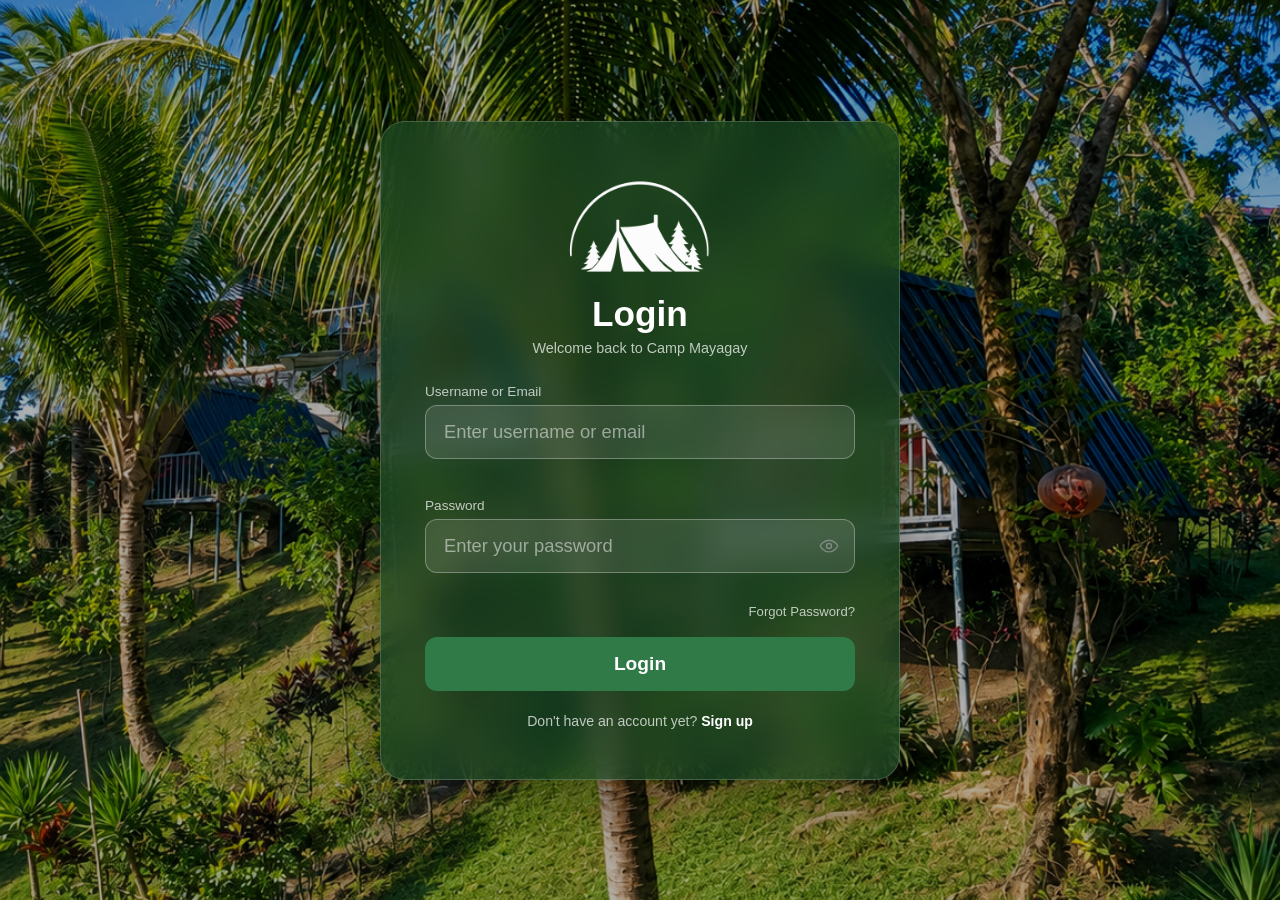
<file: index.html>
<!DOCTYPE html>
<html lang="en">
<head>
<meta charset="UTF-8">
<meta name="viewport" content="width=device-width, initial-scale=1.0">
<title>Login | Camp Mayagay</title>

<link rel="stylesheet" href="assets/css/style.css">
</head>
<body>
        <img src="assets/images/Background.png" alt="" class="bg-image">
       <div class="bg-overlay"></div>

  </header>
  <main class="auth-main">
    <div class="auth-card">
      <div class="auth-logo-circle">
        <img src="assets/images/Camp Mayagay logo.png" alt="Camp Mayagay logo">
      </div>
      <h1>Login</h1>
      <p class="subtitle">Welcome back to Camp Mayagay</p>

      <div class="form-alert" id="loginAlert" role="alert"></div>

      <form id="loginForm" novalidate>
        <div class="form-group" id="identifierGroup">
          <label for="identifier">Username or Email</label>
          <input type="text" id="identifier" name="identifier" placeholder="Enter username or email" autocomplete="username">
          <span class="field-error" id="identifierError"></span>
        </div>

        <div class="form-group" id="passwordGroup">
          <label for="password">Password</label>
          <div class="password-wrapper">
            <input type="password" id="password" name="password" placeholder="Enter your password" autocomplete="current-password">
            <button type="button" class="toggle-password" data-target="password" aria-label="Show password">Show</button>
          </div>
          <span class="field-error" id="passwordError"></span>
        </div>

        <div class="form-group" id="twoFaGroup" style="display:none;">
          <label for="twoFaCode">Verification Code</label>
          <input type="text" id="twoFaCode" name="twoFaCode" placeholder="6-digit code from your email" inputmode="numeric" maxlength="6" autocomplete="one-time-code">
          <span class="field-error" id="twoFaCodeError"></span>
          <p class="resend-code-row">
            <button type="button" class="resend-code-btn" id="resendCodeBtn" disabled>Resend code in <span id="resendCodeTimer">60</span>s</button>
          </p>
        </div>

        <div class="form-row-between" id="forgotPasswordRow">
          <a href="forgot-password.html">Forgot Password?</a>
        </div>

        <button type="submit" class="btn-primary" id="loginSubmitBtn">Login</button>
      </form>

      <p class="auth-switch">Don't have an account yet? <a href="register.html">Sign up</a></p>
    </div>
  </main>

<script src="assets/js/script.js?v=6"></script>
</body>
</html>
</file>
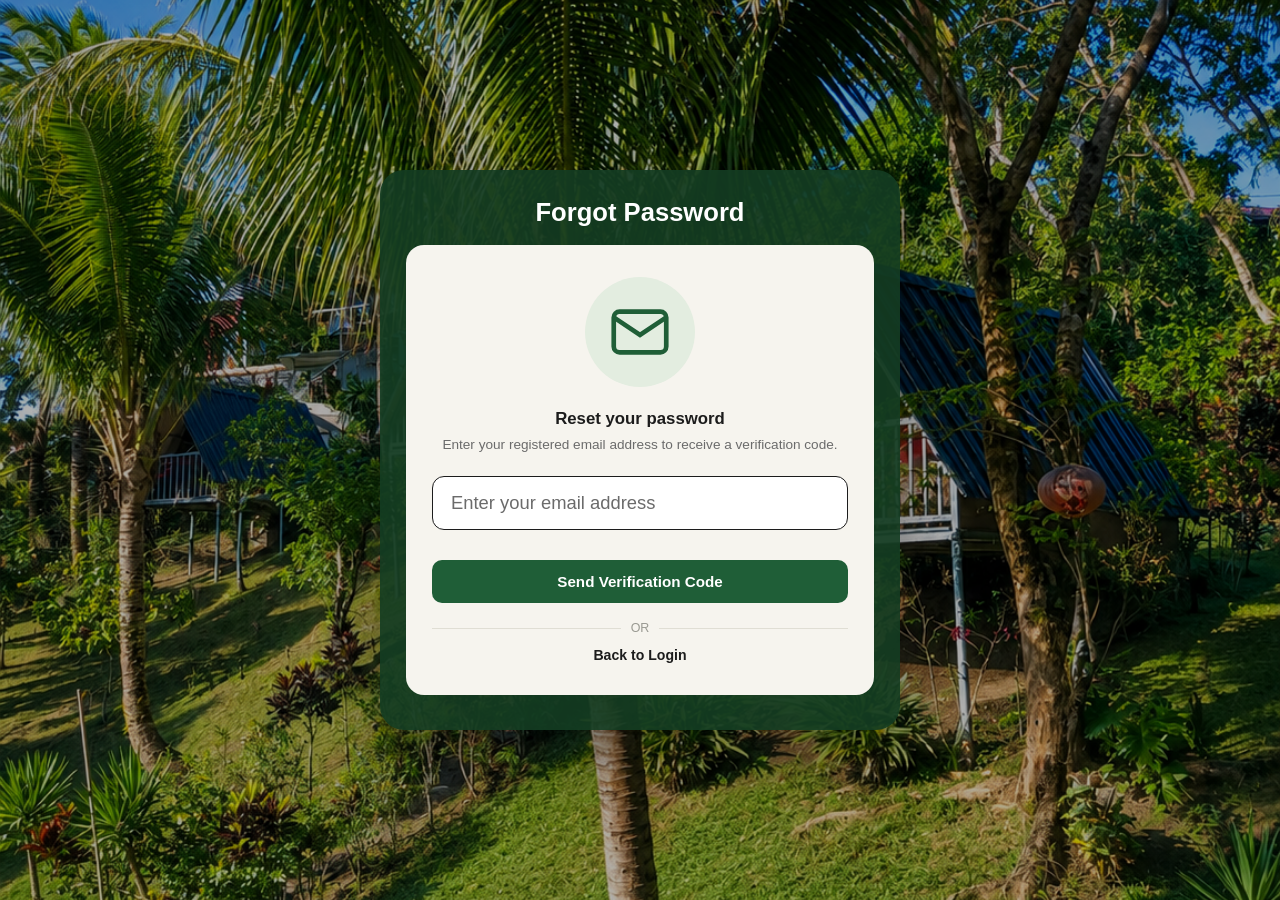
<file: forgot-password.html>
<!DOCTYPE html>
<html lang="en">
<head>
<meta charset="UTF-8">
<meta name="viewport" content="width=device-width, initial-scale=1.0">
<title>Forgot Password | Camp Mayagay</title>

<link rel="stylesheet" href="assets/css/style.css">
<link rel="stylesheet" href="assets/css/forgot-password.css">
</head>
<body>

    <img src="assets/images/Background.png" alt="" class="bg-image">
    <div class="bg-overlay"></div> 
    <main class="fp-main">
    <div class="fp-outer-card">
      <h1 class="fp-page-title">Forgot Password</h1>
      <div class="fp-inner-card">

        <div class="fp-icon-circle">
          <svg viewBox="0 0 24 24" fill="none" stroke="currentColor" stroke-width="1.6">
            <rect x="3" y="5" width="18" height="14" rx="2"/>
            <path d="M3 7l9 6 9-6"/>
          </svg>
        </div>

        <p class="fp-card-title">Reset your password</p>
        <p class="fp-card-subtitle">Enter your registered email address to receive a verification code.</p>
        <form id="forgotForm" novalidate>
          <input type="email" id="forgotEmail" name="forgotEmail" class="fp-input" placeholder="Enter your email address" autocomplete="email">
          <span class="fp-field-error" id="forgotEmailError"></span>

          <button type="submit" class="fp-btn-primary">Send Verification Code</button>
        </form>

        <div class="fp-divider">OR</div>
        <a href="index.html" class="fp-back-link">Back to Login</a>

      </div>
    </div>
  </main>

  <script>
    var forgotForm = document.getElementById('forgotForm');
    var forgotEmailInput = document.getElementById('forgotEmail');
    var forgotEmailError = document.getElementById('forgotEmailError');
    var forgotSubmitBtn = forgotForm.querySelector('button[type="submit"]');

    function isValidEmail(value) {
      return /^[^\s@]+@[^\s@]+\.[^\s@]+$/.test(value);
    }

    forgotForm.addEventListener('submit', function (e) {
      e.preventDefault();
      forgotEmailError.textContent = '';

      var email = forgotEmailInput.value.trim();
      if (email === '' || !isValidEmail(email)) {
        forgotEmailError.textContent = 'Enter a valid email address.';
        return;
      }

      forgotSubmitBtn.disabled = true;
      var originalText = forgotSubmitBtn.textContent;
      forgotSubmitBtn.textContent = 'Sending...';

      fetch('php/forgot-password.php?action=send_code', {
        method: 'POST',
        headers: { 'Content-Type': 'application/json' },
        credentials: 'same-origin',
        body: JSON.stringify({ email: email })
      })
        .then(function (res) { return res.json(); })
        .then(function (result) {
          if (result.success) {
            // Remember the email so verify_code.html can show it and the
            // guest doesn't have to retype it anywhere.
            sessionStorage.setItem('resetEmail', email);
            window.location.href = 'verify_code.html';
          } else {
            forgotEmailError.textContent = result.message || 'Could not send the code. Please try again.';
          }
        })
        .catch(function () {
          forgotEmailError.textContent = 'Unable to reach the server. Please try again.';
        })
        .finally(function () {
          forgotSubmitBtn.disabled = false;
          forgotSubmitBtn.textContent = originalText;
        });
    });
  </script>

</body>
</html>
</file>
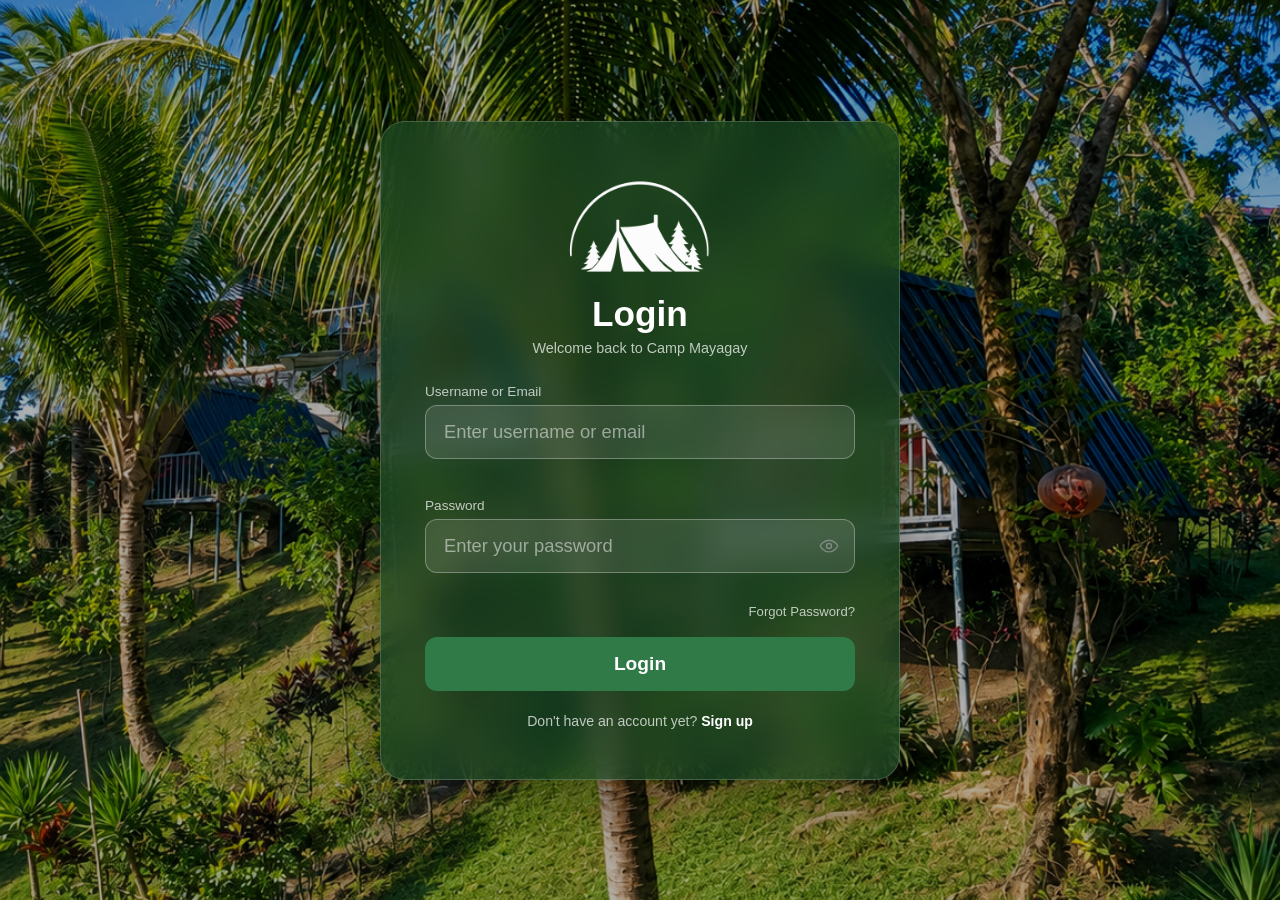
<file: index.html.html>
<!DOCTYPE html>
<html lang="en">
<head>
<meta charset="UTF-8">
<meta name="viewport" content="width=device-width, initial-scale=1.0">
<title>Login | Camp Mayagay</title>

<link rel="stylesheet" href="assets/css/style.css">
</head>
<body>
        <img src="assets/images/Background.png" alt="" class="bg-image">
       <div class="bg-overlay"></div>

  </header>
  <main class="auth-main">
    <div class="auth-card">
      <div class="auth-logo-circle">
        <img src="assets/images/Camp Mayagay logo.png" alt="Camp Mayagay logo">
      </div>
      <h1>Login</h1>
      <p class="subtitle">Welcome back to Camp Mayagay</p>

      <div class="form-alert" id="loginAlert" role="alert"></div>

      <form id="loginForm" novalidate>
        <div class="form-group" id="identifierGroup">
          <label for="identifier">Username or Email</label>
          <input type="text" id="identifier" name="identifier" placeholder="Enter username or email" autocomplete="username">
          <span class="field-error" id="identifierError"></span>
        </div>

        <div class="form-group" id="passwordGroup">
          <label for="password">Password</label>
          <div class="password-wrapper">
            <input type="password" id="password" name="password" placeholder="Enter your password" autocomplete="current-password">
            <button type="button" class="toggle-password" data-target="password" aria-label="Show password">Show</button>
          </div>
          <span class="field-error" id="passwordError"></span>
        </div>

        <div class="form-group" id="twoFaGroup" style="display:none;">
          <label for="twoFaCode">Verification Code</label>
          <input type="text" id="twoFaCode" name="twoFaCode" placeholder="6-digit code from your email" inputmode="numeric" maxlength="6" autocomplete="one-time-code">
          <span class="field-error" id="twoFaCodeError"></span>
          <p class="resend-code-row">
            <button type="button" class="resend-code-btn" id="resendCodeBtn" disabled>Resend code in <span id="resendCodeTimer">60</span>s</button>
          </p>
        </div>

        <div class="form-row-between" id="forgotPasswordRow">
          <a href="forgot-password.html">Forgot Password?</a>
        </div>

        <button type="submit" class="btn-primary" id="loginSubmitBtn">Login</button>
      </form>

      <p class="auth-switch">Don't have an account yet? <a href="register.html">Sign up</a></p>
    </div>
  </main>

<script src="assets/js/script.js?v=5"></script>
</body>
</html>
</file>
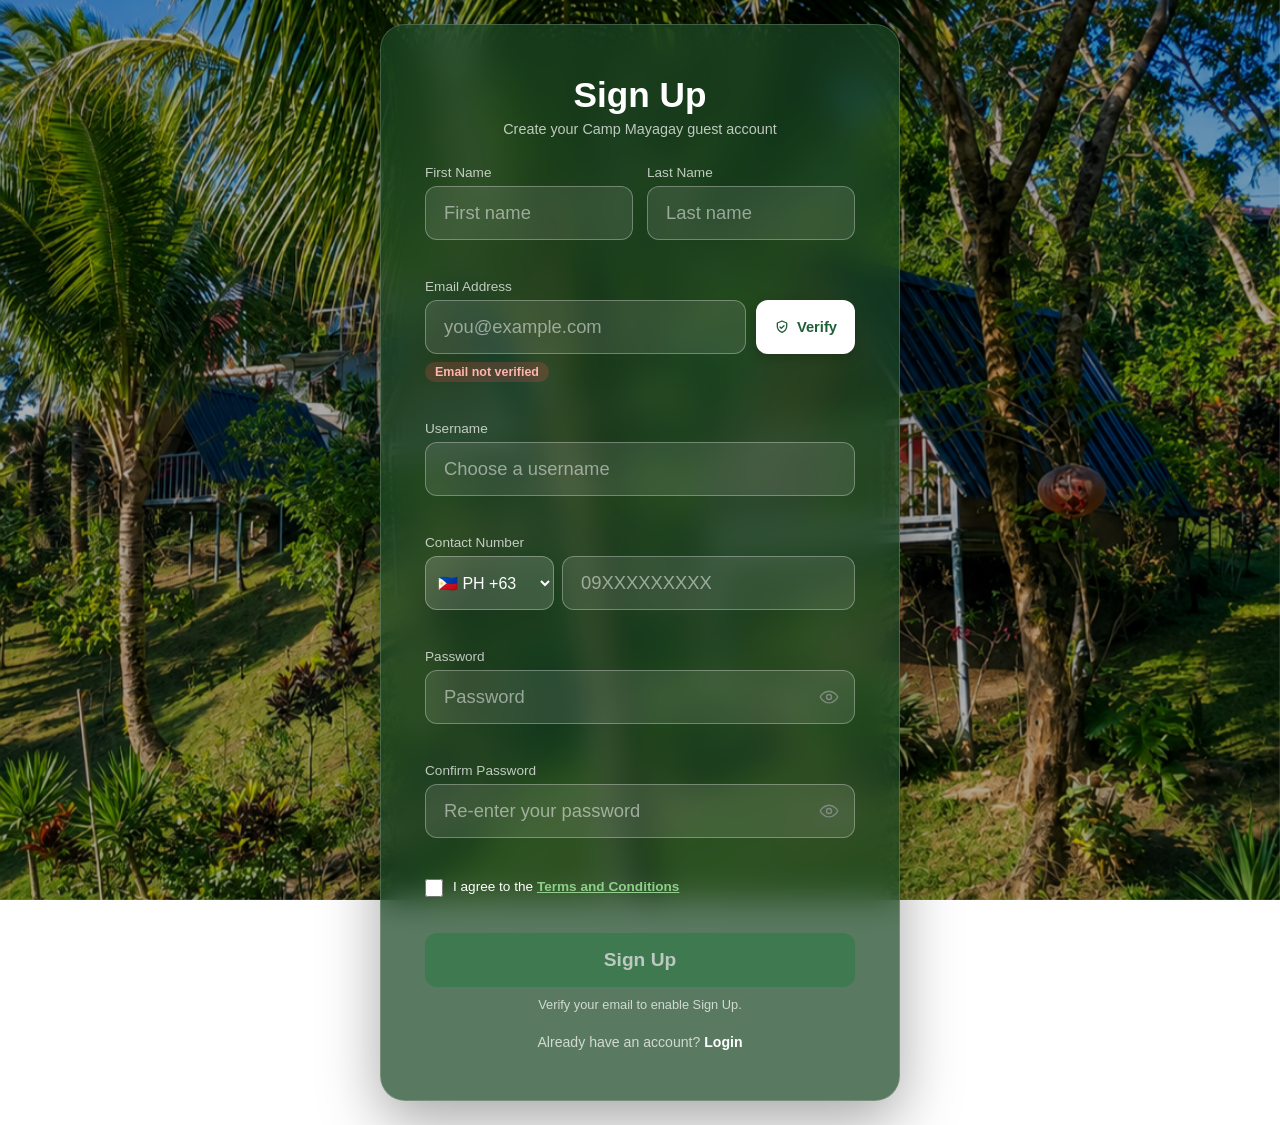
<file: register.html>
<!DOCTYPE html>
<html lang="en">
<head>
<meta charset="UTF-8">
<meta name="viewport" content="width=device-width, initial-scale=1.0">
<title>Sign Up | Camp Mayagay</title>

<link rel="stylesheet" href="assets/css/style.css?v=8">
</head>
<body>
      <img src="assets/images/Background.png" alt="" class="bg-image">
       <div class="bg-overlay"></div>
       
  <main class="auth-main">
    <div class="auth-card">
      <h1>Sign Up</h1>
      <p class="subtitle">Create your Camp Mayagay guest account</p>

      <div class="form-alert" id="registerAlert" role="alert"></div>

      <form id="registerForm" novalidate>
        <div class="form-group two-col">
          <div class="field">
            <label for="firstname">First Name</label>
            <input type="text" id="firstname" name="firstname" placeholder="First name" autocomplete="given-name">
            <span class="field-error" id="firstnameError"></span>
          </div>
          <div class="field">
            <label for="lastname">Last Name</label>
            <input type="text" id="lastname" name="lastname" placeholder="Last name" autocomplete="family-name">
            <span class="field-error" id="lastnameError"></span>
          </div>
        </div>

        <div class="form-group">
          <label for="email">Email Address</label>
          <div class="email-verify-row">
            <input type="email" id="email" name="email" placeholder="you@example.com" autocomplete="email">
            <button type="button" class="btn-verify-email" id="verifyEmailBtn">
              <svg viewBox="0 0 24 24" width="16" height="16" fill="none" stroke="currentColor" stroke-width="2" stroke-linecap="round" stroke-linejoin="round" aria-hidden="true"><path d="M12 3l7 3v5c0 4.5-3 7.5-7 9-4-1.5-7-4.5-7-9V6l7-3z"/><path d="M9 12l2 2 4-4"/></svg>
              <span id="verifyEmailBtnText">Verify</span>
            </button>
          </div>
          <span class="verify-status is-unverified" id="emailVerifyStatus" role="status">Email not verified</span>
          <span class="field-error" id="emailError"></span>
        </div>

        <div class="form-group">
          <label for="username">Username</label>
          <input type="text" id="username" name="username" placeholder="Choose a username" autocomplete="username">
          <span class="field-error" id="usernameError"></span>
        </div>

        <div class="form-group">
          <label for="contact_number">Contact Number</label>
          <div class="phone-row"><select id="contact_country" aria-label="Country code"><option value="PH" data-dial="63">🇵🇭 PH +63</option><option value="US" data-dial="1">🇺🇸 US +1</option><option value="GB" data-dial="44">🇬🇧 GB +44</option><option value="AU" data-dial="61">🇦🇺 AU +61</option><option value="NZ" data-dial="64">🇳🇿 NZ +64</option><option value="SG" data-dial="65">🇸🇬 SG +65</option><option value="MY" data-dial="60">🇲🇾 MY +60</option><option value="ID" data-dial="62">🇮🇩 ID +62</option><option value="TH" data-dial="66">🇹🇭 TH +66</option><option value="VN" data-dial="84">🇻🇳 VN +84</option><option value="JP" data-dial="81">🇯🇵 JP +81</option><option value="KR" data-dial="82">🇰🇷 KR +82</option><option value="CN" data-dial="86">🇨🇳 CN +86</option><option value="HK" data-dial="852">🇭🇰 HK +852</option><option value="TW" data-dial="886">🇹🇼 TW +886</option><option value="IN" data-dial="91">🇮🇳 IN +91</option><option value="AE" data-dial="971">🇦🇪 AE +971</option><option value="SA" data-dial="966">🇸🇦 SA +966</option><option value="QA" data-dial="974">🇶🇦 QA +974</option><option value="KW" data-dial="965">🇰🇼 KW +965</option><option value="IT" data-dial="39">🇮🇹 IT +39</option><option value="DE" data-dial="49">🇩🇪 DE +49</option><option value="FR" data-dial="33">🇫🇷 FR +33</option><option value="ES" data-dial="34">🇪🇸 ES +34</option></select><input type="tel" id="contact_number" name="contact_number" placeholder="09XXXXXXXXX" inputmode="numeric" maxlength="11" autocomplete="tel"></div>
          <span class="field-error" id="contact_numberError"></span>
        </div>

        <div class="form-group">
          <label for="password">Password</label>
          <div class="password-wrapper">
            <input type="password" id="password" name="password" placeholder="Password" autocomplete="new-password">
            <button type="button" class="toggle-password" data-target="password" aria-label="Show password">Show</button>
          </div>
          <span class="field-error" id="passwordError"></span>
        </div>

        <div class="form-group">
          <label for="confirm_password">Confirm Password</label>
          <div class="password-wrapper">
            <input type="password" id="confirm_password" name="confirm_password" placeholder="Re-enter your password" autocomplete="new-password">
            <button type="button" class="toggle-password" data-target="confirm_password" aria-label="Show password">Show</button>
          </div>
          <span class="field-error" id="confirm_passwordError"></span>
        </div>

        <div class="form-group consent-group">
          <label class="consent-label" for="consent">
            <input type="checkbox" id="consent" name="consent">
            <span>I agree to the <a href="#" class="terms-link" id="termsLink">Terms and Conditions</a></span>
          </label>
          <span class="field-error" id="consentError"></span>
        </div>

        <button type="submit" class="btn-primary" id="registerSubmitBtn" disabled>Sign Up</button>
        <p class="verify-hint" id="verifyHint">Verify your email to enable Sign Up.</p>
      </form>

      <p class="auth-switch">Already have an account? <a href="index.html">Login</a></p>
    </div>
  </main>

  <!-- Popup shown after the guest presses Verify -->
  <div class="verify-modal" id="termsModal" hidden role="dialog" aria-modal="true" aria-labelledby="termsModalTitle">
    <div class="verify-modal-card terms-card">
      <button type="button" class="verify-modal-close" id="termsModalClose" aria-label="Close">&times;</button>
      <h2 id="termsModalTitle">Terms and Conditions</h2>
      <div class="terms-body">
        <h3>1. Information we collect</h3>
        <p>When you sign up and book, we collect your name, email address, contact number, username, your booking details, and the payment reference or receipt you submit.</p>
        <h3>2. How we use your information</h3>
        <p>We use it to create and manage your account, process your reservations and payments, send verification emails and booking updates, and contact you if there is an emergency or incident at the campsite.</p>
        <h3>3. Who can see it</h3>
        <p>Your information is used only by Camp Mayagay and its authorized admin and staff for the purposes above. We do not sell it.</p>
        <h3>4. Updating your information</h3>
        <p>You can view and update your personal information (such as your name, contact number and profile photo) anytime in <strong>Settings</strong> after you log in.</p>
        <h3>5. Booking policies</h3>
        <ul>
          <li>Check-in is at 2:00 PM and check-out is at 12:00 NN.</li>
          <li>A 50% down payment is needed to confirm a booking.</li>
          <li>Payments are non-refundable once your booking is confirmed.</li>
          <li>A booking can only be cancelled within 24 hours after it is made.</li>
        </ul>
        <h3>6. Your agreement</h3>
        <p>By ticking the box on the sign-up form, you agree to these terms and allow Camp Mayagay to collect and use your information as described.</p>
      </div>
      <button type="button" class="btn-primary" id="termsModalOk">Close</button>
    </div>
  </div>

  <div class="verify-modal" id="verifyModal" hidden role="dialog" aria-modal="true" aria-labelledby="verifyModalTitle">
    <div class="verify-modal-card">
      <button type="button" class="verify-modal-close" id="verifyModalClose" aria-label="Close">&times;</button>
      <div class="verify-modal-icon">
        <svg viewBox="0 0 24 24" width="34" height="34" fill="none" stroke="currentColor" stroke-width="1.8" stroke-linecap="round" stroke-linejoin="round" aria-hidden="true"><rect x="3" y="5" width="18" height="14" rx="2.5"/><path d="M3.5 7l8.5 6 8.5-6"/></svg>
      </div>
      <h2 id="verifyModalTitle">Check your email</h2>
      <p class="verify-modal-text">We sent an email to <strong id="verifyModalEmail"></strong>. Open it and tap <strong>Verify my email</strong>.</p>

      <div class="verify-waiting" id="verifyWaiting" role="status">
        <span class="verify-spinner" aria-hidden="true"></span>
        <span>Waiting for you to verify&hellip;</span>
      </div>
      <span class="field-error verify-modal-error" id="verifyModalError" role="alert"></span>

      <button type="button" class="verify-alt-toggle" id="verifyCodeToggle">Link not opening? Enter the code instead</button>
      <div class="verify-code-row" id="verifyCodeRow" hidden>
        <input type="text" id="verifyCodeInput" inputmode="numeric" maxlength="6" placeholder="6-digit code" autocomplete="one-time-code" aria-label="6-digit code from the email">
        <button type="button" class="btn-verify-email" id="verifyCodeBtn">Confirm</button>
      </div>

      <p class="verify-modal-resend">
        Didn't get it? Check your spam folder or
        <button type="button" class="resend-code-btn" id="resendEmailCodeBtn" disabled>resend email <span id="resendEmailTimer"></span></button>
      </p>
    </div>
  </div>

<script src="assets/js/script.js?v=15"></script>
</body>
</html>
</file>
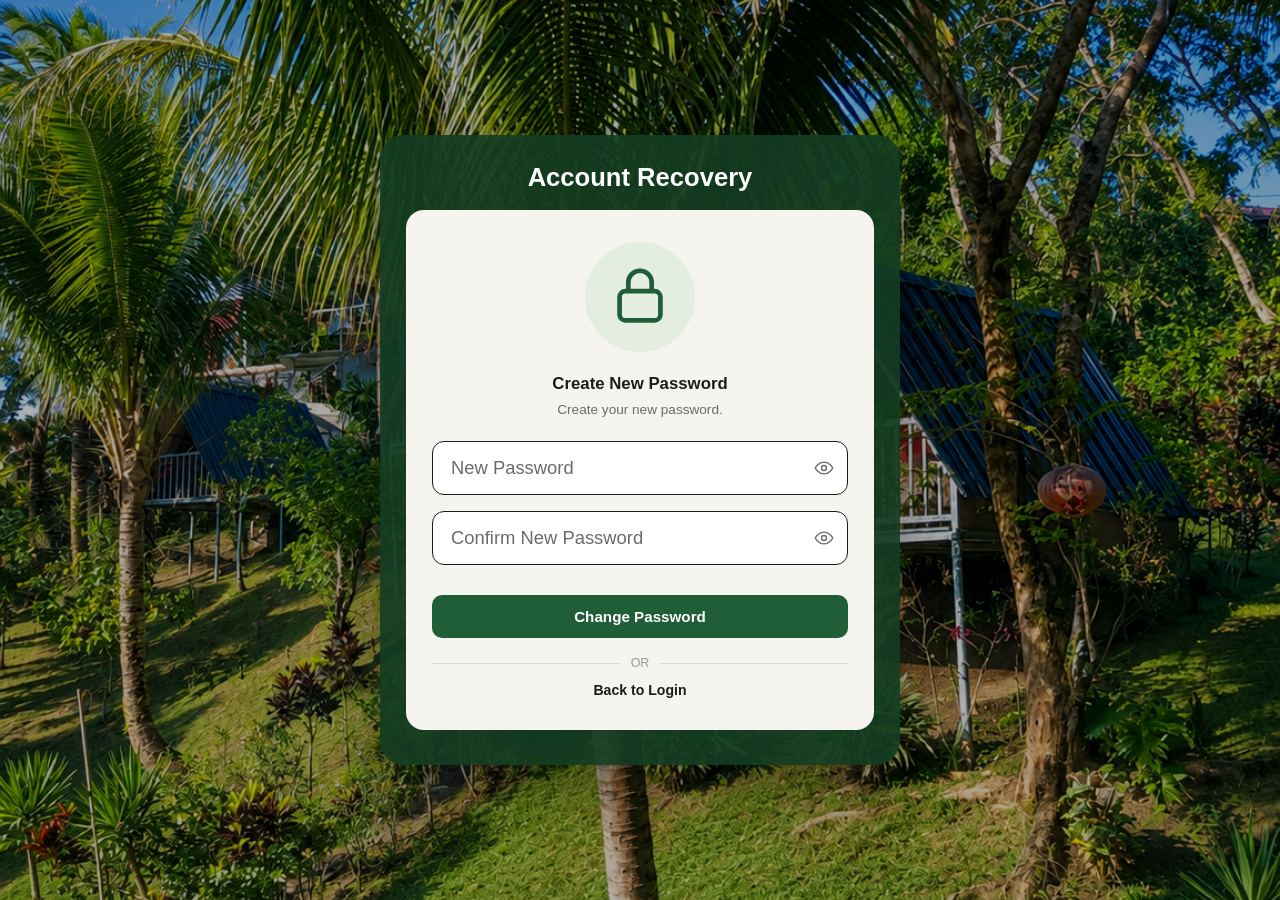
<file: reset_password.html>
<!DOCTYPE html>
<html lang="en">
<head>
<meta charset="UTF-8">
<meta name="viewport" content="width=device-width, initial-scale=1.0">
<title>Create New Password | Camp Mayagay</title>


<link rel="stylesheet" href="assets/css/style.css">
<link rel="stylesheet" href="assets/css/forgot-password.css">
</head>
<body>

    <img src="assets/images/Background.png" alt="" class="bg-image">
    <div class="bg-overlay"></div>
    <main class="fp-main">
    <div class="fp-outer-card">
      <h1 class="fp-page-title">Account Recovery</h1>
      <div class="fp-inner-card">
        <div class="fp-icon-circle">
          <svg viewBox="0 0 24 24" fill="none" stroke="currentColor" stroke-width="1.6">
            <rect x="5" y="10" width="14" height="10" rx="2"/>
            <path d="M8 10V7a4 4 0 018 0v3"/>
          </svg>
        </div>
        <p class="fp-card-title">Create New Password</p>
        <p class="fp-card-subtitle">Create your new password.</p>
        <form id="resetForm" novalidate>
          <div class="fp-input-wrap">
            <input type="password" id="newPassword" class="fp-input" placeholder="New Password" autocomplete="new-password">
            <button type="button" class="fp-eye-btn" data-target="newPassword" aria-label="Show password">
              <svg viewBox="0 0 24 24" fill="none" width="20" height="20"><path d="M1.5 12S5 5 12 5s10.5 7 10.5 7-3.5 7-10.5 7S1.5 12 1.5 12Z" stroke="currentColor" stroke-width="1.6" stroke-linejoin="round"/><circle cx="12" cy="12" r="3" stroke="currentColor" stroke-width="1.6"/></svg>
            </button>
          </div>
          <div class="fp-input-wrap">
            <input type="password" id="confirmPassword" class="fp-input" placeholder="Confirm New Password" autocomplete="new-password">
            <button type="button" class="fp-eye-btn" data-target="confirmPassword" aria-label="Show password">
              <svg viewBox="0 0 24 24" fill="none" width="20" height="20"><path d="M1.5 12S5 5 12 5s10.5 7 10.5 7-3.5 7-10.5 7S1.5 12 1.5 12Z" stroke="currentColor" stroke-width="1.6" stroke-linejoin="round"/><circle cx="12" cy="12" r="3" stroke="currentColor" stroke-width="1.6"/></svg>
            </button>
          </div>
          <span class="fp-field-error" id="resetPasswordError"></span>

          <button type="submit" class="fp-btn-primary" id="submitBtn">Change Password</button>
        </form>

        <div class="fp-success-box" id="successBox">
          <div class="fp-success-icon">&#10003;</div>
          <div>
            <p class="fp-success-title">Password Reset Successfully!</p>
            <p class="fp-success-text">You can now login using your new password.</p>
          </div>
        </div>

        <div class="fp-divider">OR</div>
        <a href="index.html" class="fp-back-link">Back to Login</a>

      </div>
    </div>
  </main>

  <script>
    document.getElementById('resetForm').addEventListener('submit', function (e) {
      e.preventDefault();

      var errorEl = document.getElementById('resetPasswordError');
      var submitBtn = document.getElementById('submitBtn');
      errorEl.textContent = '';

      var newPassword = document.getElementById('newPassword').value;
      var confirmPassword = document.getElementById('confirmPassword').value;

      var pwIssue = (function (pw) {
        if (pw.length < 12) return 'Password must be at least 12 characters.';
        if (!/[A-Z]/.test(pw)) return 'Password must include an uppercase letter.';
        if (!/[a-z]/.test(pw)) return 'Password must include a lowercase letter.';
        if (!/[0-9]/.test(pw)) return 'Password must include a number.';
        if (!/[^A-Za-z0-9]/.test(pw)) return 'Password must include a special character (e.g. ! @ # $ %).';
        return '';
      })(newPassword);
      if (pwIssue) {
        errorEl.textContent = pwIssue;
        return;
      }
      if (newPassword !== confirmPassword) {
        errorEl.textContent = 'Passwords do not match.';
        return;
      }

      submitBtn.disabled = true;

      fetch('php/forgot-password.php?action=reset_password', {
        method: 'POST',
        headers: { 'Content-Type': 'application/json' },
        credentials: 'same-origin',
        body: JSON.stringify({
          new_password: newPassword,
          confirm_password: confirmPassword
        })
      })
        .then(function (res) { return res.json(); })
        .then(function (result) {
          if (result.success) {
            sessionStorage.removeItem('resetEmail');
            document.getElementById('successBox').classList.add('show');
            setTimeout(function () {
              window.location.href = 'index.html';
            }, 2000);
          } else {
            errorEl.textContent = result.message || 'Could not reset password. Please try again.';
            submitBtn.disabled = false;
          }
        })
        .catch(function () {
          errorEl.textContent = 'Unable to reach the server. Please try again.';
          submitBtn.disabled = false;
        });
    });
</script>
<script>
  document.querySelectorAll('.fp-eye-btn').forEach(function (btn) {
    btn.addEventListener('click', function () {
      var input = document.getElementById(btn.getAttribute('data-target'));
      if (!input) return;
      var show = input.type === 'password';
      input.type = show ? 'text' : 'password';
      btn.classList.toggle('is-visible', show);
      btn.setAttribute('aria-label', show ? 'Hide password' : 'Show password');
    });
  });
</script>
</body>
</html>
</file>
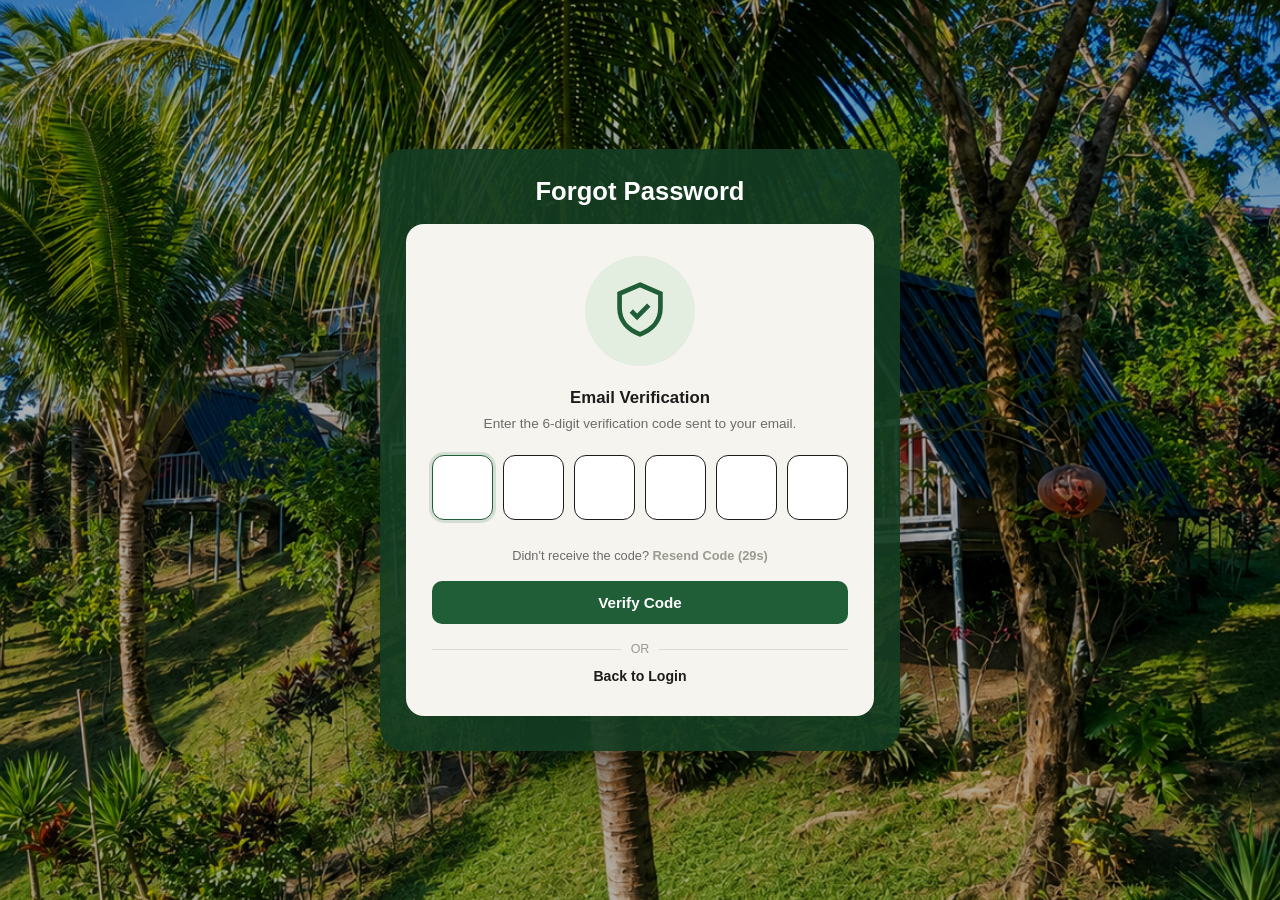
<file: verify_code.html>
<!DOCTYPE html>
<html lang="en">
<head>
<meta charset="UTF-8">
<meta name="viewport" content="width=device-width, initial-scale=1.0">
<title>Email Verification | Camp Mayagay</title>

<link rel="stylesheet" href="assets/css/style.css">
<link rel="stylesheet" href="assets/css/forgot-password.css">
</head>
<body>
    
    <img src="assets/images/Background.png" alt="" class="bg-image">
    <div class="bg-overlay"></div>
    <main class="fp-main">
    <div class="fp-outer-card">
      <h1 class="fp-page-title">Forgot Password</h1>
      <div class="fp-inner-card">
        <div class="fp-icon-circle">
          <svg viewBox="0 0 24 24" fill="none" stroke="currentColor" stroke-width="1.6">
            <path d="M12 3l7 3v5c0 4.5-3 7.5-7 9-4-1.5-7-4.5-7-9V6l7-3z"/>
            <path d="M9 12l2 2 4-4"/>
          </svg>
        </div>
        <p class="fp-card-title">Email Verification</p>
        <p class="fp-card-subtitle" id="verifySubtitle">Enter the 6-digit verification code sent to your email.</p>

        
        <form id="verifyForm" novalidate>
          <div class="fp-otp-row" id="otpRow">
            <input type="text" inputmode="numeric" maxlength="1" class="fp-otp-box" autocomplete="off">
            <input type="text" inputmode="numeric" maxlength="1" class="fp-otp-box" autocomplete="off">
            <input type="text" inputmode="numeric" maxlength="1" class="fp-otp-box" autocomplete="off">
            <input type="text" inputmode="numeric" maxlength="1" class="fp-otp-box" autocomplete="off">
            <input type="text" inputmode="numeric" maxlength="1" class="fp-otp-box" autocomplete="off">
            <input type="text" inputmode="numeric" maxlength="1" class="fp-otp-box" autocomplete="off">
          </div>
          <span class="fp-field-error" id="verifyCodeError"></span>

          <p class="fp-resend-row">
            Didn't receive the code?
            <button type="button" id="resendBtn">Resend Code <span id="resendTimer">(30s)</span></button>
          </p>

          <button type="submit" class="fp-btn-primary">Verify Code</button>
        </form>

        <div class="fp-divider">OR</div>
        <a href="index.html" class="fp-back-link">Back to Login</a>

      </div>
    </div>
  </main>

  <script>
    const boxes = Array.from(document.querySelectorAll('.fp-otp-box'));
    const codeError = document.getElementById('verifyCodeError');

    boxes.forEach((box, i) => {
      box.addEventListener('input', () => {
        box.value = box.value.replace(/[^0-9]/g, '').slice(0, 1);
        if (box.value && i < boxes.length - 1) boxes[i + 1].focus();
      });
      box.addEventListener('keydown', (e) => {
        if (e.key === 'Backspace' && !box.value && i > 0) {
          boxes[i - 1].focus();
        }
      });
    });
    if (boxes[0]) boxes[0].focus();

    const rememberedEmail = sessionStorage.getItem('resetEmail');
    if (rememberedEmail) {
      document.getElementById('verifySubtitle').textContent =
        'Enter the 6-digit code sent to ' + rememberedEmail + '.';
    }

    function startResendTimer() {
      let seconds = 30;
      const resendBtn = document.getElementById('resendBtn');
      const resendTimer = document.getElementById('resendTimer');
      resendBtn.disabled = true;
      resendTimer.textContent = '(' + seconds + 's)';
      const countdown = setInterval(() => {
        seconds--;
        if (seconds <= 0) {
          clearInterval(countdown);
          resendBtn.disabled = false;
          resendTimer.textContent = '';
        } else {
          resendTimer.textContent = '(' + seconds + 's)';
        }
      }, 1000);
    }
    startResendTimer();

    document.getElementById('resendBtn').addEventListener('click', function () {
      var resendBtn = this;
      resendBtn.disabled = true;
      fetch('php/forgot-password.php?action=resend_code', {
        method: 'POST',
        headers: { 'Content-Type': 'application/json' },
        credentials: 'same-origin',
        body: JSON.stringify({})
      })
        .then(function (res) { return res.json(); })
        .then(function (result) {
          if (result.success) {
            codeError.textContent = '';
            boxes.forEach(function (b) { b.value = ''; });
            if (boxes[0]) boxes[0].focus();
            startResendTimer();
          } else {
            codeError.textContent = result.message || 'Could not resend the code.';
            resendBtn.disabled = false;
          }
        })
        .catch(function () {
          codeError.textContent = 'Unable to reach the server. Please try again.';
          resendBtn.disabled = false;
        });
    });

    document.getElementById('verifyForm').addEventListener('submit', function (e) {
      e.preventDefault();
      codeError.textContent = '';

      const code = boxes.map(function (b) { return b.value; }).join('');
      if (code.length < 6) {
        codeError.textContent = 'Enter all 6 digits.';
        return;
      }

      const submitBtn = this.querySelector('button[type="submit"]');
      submitBtn.disabled = true;

      fetch('php/forgot-password.php?action=verify_code', {
        method: 'POST',
        headers: { 'Content-Type': 'application/json' },
        credentials: 'same-origin',
        body: JSON.stringify({ code: code })
      })
        .then(function (res) { return res.json(); })
        .then(function (result) {
          if (result.success) {
            window.location.href = 'reset_password.html';
          } else {
            codeError.textContent = result.message || 'Incorrect code. Please try again.';
            boxes.forEach(function (b) { b.value = ''; });
            if (boxes[0]) boxes[0].focus();
            submitBtn.disabled = false;
          }
        })
        .catch(function () {
          codeError.textContent = 'Unable to reach the server. Please try again.';
          submitBtn.disabled = false;
        });
    });
  </script>

</body>
</html>
</file>
<file: assets/css/style.css>
:root {
  --color-primary: #1F5E37;
  --color-secondary: #2F7A47;
  --color-white: #FFFFFF;
  --overlay: rgba(0, 0, 0, 0.30);
  --card-bg: rgba(25, 70, 35, 0.72);
  --card-border: rgba(255, 255, 255, 0.18);
  --input-bg: rgba(255, 255, 255, 0.10);
  --input-border: rgba(255, 255, 255, 0.30);
  --text-muted: rgba(255, 255, 255, 0.72);
  --error: #FF8A80;
  --radius-card: 25px;
  --radius-input: 12px;
  --font-display: 'Poppins', sans-serif;
  --font-body: 'Inter', sans-serif;
}

* { box-sizing: border-box; margin: 0; padding: 0; }

html, body {
  height: 100%;
}



body {
  font-family: var(--font-body);
  color: var(--color-white);
  min-height: 100vh;
  display: flex;
  flex-direction: column;
  position: relative;
  overflow-x: hidden;
}

.bg-image {
  position: fixed;
  top: 0;
  left: 0;
  width: 100%;
  height: 100%;
  object-fit: cover;
  z-index: -2;
}

.bg-overlay {
  position: fixed;
  top: 0;
  left: 0;
  width: 100%;
  height: 100%;
  background: var(--overlay);
  z-index: -1;
}



a { color: inherit; text-decoration: none; }

.site-header {
  display: flex;
  align-items: center;
  justify-content: space-between;
  padding: 20px 40px;
  animation: fadeInDown 0.6s ease both;
}

.brand {
  display: flex;
  align-items: center;
  gap: 10px;
}

.brand img {
  width: 50px;
  height: 50px;
  border-radius: 50%;
  object-fit: cover;
}

.brand span {
  font-family: var(--font-display);
  font-weight: 600;
  font-size: 1.1rem;
  letter-spacing: 0.5px;
}

.header-actions {
  display: flex;
  align-items: center;
  gap: 18px;
}

.header-actions .icon-btn {
  width: 50px;
  height: 50px;
  border-radius: 50%;
  background: var(--input-bg);
  border: 1px solid var(--card-border);
  display: flex;
  align-items: center;
  justify-content: center;
  cursor: pointer;
  transition: transform 0.2s ease, background 0.2s ease;
}

.header-actions .icon-btn:hover {
  background: rgba(255, 255, 255, 0.2);
  transform: translateY(-2px);
}

.header-actions img.avatar {
  width: 50px;
  height: 50px;
  border-radius: 50%;
  object-fit: cover;
  border: 1px solid var(--card-border);
}

main.auth-main {
  flex: 1;
  display: flex;
  align-items: center;
  justify-content: center;
  padding: 24px;
}

.auth-card {
  width: 100%;
  max-width: 520px;
  background: var(--card-bg);
  border: 1px solid var(--card-border);
  border-radius: var(--radius-card);
  backdrop-filter: blur(16px);
  -webkit-backdrop-filter: blur(16px);
  box-shadow: 0 20px 60px rgba(0, 0, 0, 0.35);
  padding: 50px 44px;
  animation: fadeInUp 0.6s ease both;
}

.auth-logo-circle {
  width: 160px;
  height: 110px;
  display: flex;
  align-items: center;
  justify-content: center;
  margin: 0 auto 12px;
}

.auth-logo-circle img {
  width: 100%;
  height: 100%;
  object-fit: contain;
}

.auth-card h1 {
  font-family: var(--font-display);
  font-weight: 600;
  font-size: 2.2rem;
  text-align: center;
  margin-bottom: 6px;
}

.auth-card .subtitle {
  text-align: center;
  color: var(--text-muted);
  font-size: 0.9rem;
  margin-bottom: 28px;
}

.form-group {
  margin-bottom: 18px;
  position: relative;
}

.form-group.two-col {
  display: grid;
  grid-template-columns: 1fr 1fr;
  gap: 14px;
}

.form-group.two-col .field { margin-bottom: 0; }

label {
  display: block;
  font-size: 0.85rem;
  font-weight: 500;
  margin-bottom: 6px;
  color: var(--text-muted);
}

input[type="text"],
input[type="email"],
input[type="password"],
input[type="tel"] {
  width: 100%;
  padding: 15px 18px;;
  background: var(--input-bg);
  border: 1px solid var(--input-border);
  border-radius: var(--radius-input);
  color: var(--color-white);
  font-family: var(--font-body);
  font-size: 1.15rem;
  transition: border-color 0.2s ease, background 0.2s ease, box-shadow 0.2s ease;
}

input::placeholder {
  color: rgba(255, 255, 255, 0.5);
}

input:focus {
  outline: none;
  border-color: var(--color-white);
  background: rgba(255, 255, 255, 0.16);
  box-shadow: 0 0 0 3px rgba(255, 255, 255, 0.12);
}

input.input-error {
  border-color: var(--error);
}

.password-wrapper {
  position: relative;
}

.password-wrapper input {
  padding-right: 44px;
}

.toggle-password {
  position: absolute;
  right: 12px;
  top: 50%;
  transform: translateY(-50%);
  background: none;
  border: none;
  cursor: pointer;
  color: var(--text-muted);
  font-size: 1.1rem;
  line-height: 1;
  padding: 4px;
}

.toggle-password:hover { color: var(--color-white); }
.toggle-password{ display: flex; align-items: center; justify-content: center; padding: 4px; color: #7f8a82; }
.toggle-password:hover{ color: #7f8a82; opacity: 0.75; }
.toggle-password .eye-closed{ display: none; }
.toggle-password.is-visible .eye-open{ display: none; }
.toggle-password.is-visible .eye-closed{ display: block; }

.field-error {
  display: block;
  min-height: 16px;
  color: var(--error);
  font-size: 0.78rem;
  margin-top: 5px;
}

.id-upload-card{
  display: flex;
  align-items: center;
  gap: 16px;
  background: var(--input-bg);
  border: 1px solid var(--input-border);
  border-radius: var(--radius-input);
  padding: 14px;
}
.id-upload-preview{
  width: 56px;
  height: 56px;
  min-width: 56px;
  border-radius: 10px;
  background: rgba(255,255,255,0.08);
  border: 1px solid var(--input-border);
  display: flex;
  align-items: center;
  justify-content: center;
  color: var(--text-muted);
  overflow: hidden;
  flex-shrink: 0;
}
.id-upload-preview img{
  width: 100%;
  height: 100%;
  object-fit: cover;
  display: block;
}
.id-upload-body{ flex: 1; min-width: 0; }
.id-upload-input{
  position: absolute;
  width: 1px; height: 1px;
  padding: 0; margin: -1px;
  overflow: hidden;
  clip: rect(0,0,0,0);
  white-space: nowrap;
  border: 0;
}
.id-upload-btn{
  display: inline-flex;
  align-items: center;
  gap: 7px;
  background: var(--color-secondary);
  color: var(--color-white);
  border: none;
  border-radius: 999px;
  padding: 8px 16px;
  font-size: 0.82rem;
  font-weight: 600;
  cursor: pointer;
  transition: background-color 0.2s ease, transform 0.15s ease;
}
.id-upload-btn:hover{ background-color: #35924f; transform: translateY(-1px); }
.id-upload-hint{
  font-size: 0.72rem;
  color: var(--text-muted);
  margin: 8px 0 0;
  line-height: 1.4;
}
.id-upload-filename{
  display: block;
  font-size: 0.75rem;
  color: var(--color-white);
  margin-top: 6px;
  word-break: break-all;
}

.id-upload-row{
  display: flex;
  align-items: center;
  gap: 14px;
}
.id-upload-preview{
  width: 72px;
  height: 72px;
  border-radius: 12px;
  background: var(--input-bg);
  border: 1px solid var(--input-border);
  display: flex;
  align-items: center;
  justify-content: center;
  color: var(--text-muted);
  overflow: hidden;
  flex-shrink: 0;
}
.id-upload-preview img{
  width: 100%;
  height: 100%;
  object-fit: cover;
}

.form-row-between {
  display: flex;
  justify-content: flex-end;
  margin: -8px 0 18px;
}

.form-row-between a {
  font-size: 0.82rem;
  color: var(--text-muted);
  transition: color 0.2s ease;
}

.form-row-between a:hover { color: var(--color-white); }

.btn-primary {
  width: 100%;
  padding: 16px;
  background: var(--secondary, var(--color-secondary));
  background-color: var(--color-secondary);
  color: var(--color-white);
  border: none;
  border-radius: var(--radius-input);
  font-family: var(--font-display);
  font-weight: 600;
  font-size: 1.2rem;
  cursor: pointer;
  transition: transform 0.15s ease, background-color 0.2s ease, box-shadow 0.2s ease;
}

.btn-primary:hover {
  background-color: #35924f;
  transform: translateY(-2px);
  box-shadow: 0 10px 24px rgba(0, 0, 0, 0.25);
}

.btn-primary:active {
  transform: translateY(0);
}

.btn-primary:disabled {
  opacity: 0.6;
  cursor: not-allowed;
  transform: none;
}
/* ---------- Sign Up: email verification ---------- */
.email-verify-row { display: flex; gap: 10px; align-items: stretch; }
.email-verify-row input { flex: 1; min-width: 0; }

.btn-verify-email {
  flex: 0 0 auto;
  display: inline-flex;
  align-items: center;
  gap: 7px;
  padding: 0 18px;
  background: var(--color-white);
  color: var(--color-primary);
  border: none;
  border-radius: var(--radius-input);
  font-family: var(--font-display);
  font-weight: 600;
  font-size: 0.92rem;
  cursor: pointer;
  box-shadow: 0 4px 12px rgba(0, 0, 0, 0.18);
  transition: transform 0.15s ease, box-shadow 0.2s ease, opacity 0.2s ease;
}
.btn-verify-email:hover:not(:disabled) { transform: translateY(-1px); box-shadow: 0 8px 18px rgba(0, 0, 0, 0.26); }
.btn-verify-email:active:not(:disabled) { transform: translateY(0); }
.btn-verify-email:disabled { opacity: 0.6; cursor: not-allowed; }
.btn-verify-email.is-verified { background: rgba(76, 217, 123, 0.25); color: #D6F5DF; box-shadow: none; border: 1px solid rgba(76, 217, 123, 0.55); }

.verify-status {
  display: inline-block;
  margin-top: 8px;
  padding: 3px 10px;
  border-radius: 999px;
  font-size: 0.78rem;
  font-weight: 600;
}
.verify-status.is-unverified { background: rgba(255, 82, 82, 0.2); color: #FFB4AE; }
.verify-status.is-verified   { background: rgba(76, 217, 123, 0.25); color: #B8F5CC; }

input[readonly].is-verified-input { border-color: rgba(76, 217, 123, 0.7); }

/* Popup: "Check your email" */
body.modal-open { overflow: hidden; }

.verify-modal {
  position: fixed;
  inset: 0;
  z-index: 1000;
  display: flex;
  align-items: center;
  justify-content: center;
  padding: 20px;
  background: rgba(0, 0, 0, 0.6);
  backdrop-filter: blur(4px);
  animation: verifyFade 0.2s ease;
}
.verify-modal[hidden] { display: none; }

.verify-modal-card {
  position: relative;
  width: 100%;
  max-width: 400px;
  padding: 34px 28px 26px;
  background: #1b4a2b;
  border: 1px solid var(--card-border);
  border-radius: 22px;
  text-align: center;
  box-shadow: 0 24px 60px rgba(0, 0, 0, 0.45);
  animation: verifyPop 0.25s ease;
}

.verify-modal-close {
  position: absolute;
  top: 10px;
  right: 14px;
  background: none;
  border: none;
  color: var(--text-muted);
  font-size: 1.8rem;
  line-height: 1;
  cursor: pointer;
}
.verify-modal-close:hover { color: var(--color-white); }

.verify-modal-icon {
  width: 68px;
  height: 68px;
  margin: 0 auto 14px;
  display: flex;
  align-items: center;
  justify-content: center;
  border-radius: 50%;
  background: rgba(255, 255, 255, 0.12);
  color: var(--color-white);
}

.verify-modal-card h2 {
  font-family: var(--font-display);
  font-size: 1.5rem;
  margin-bottom: 8px;
}

.verify-modal-text {
  color: var(--text-muted);
  font-size: 0.9rem;
  line-height: 1.5;
  margin-bottom: 20px;
  overflow-wrap: anywhere;
}
.verify-modal-text strong { color: var(--color-white); font-weight: 600; }

.verify-modal-error { text-align: center; margin: 10px 0 0; }

.verify-waiting {
  display: inline-flex;
  align-items: center;
  gap: 10px;
  padding: 10px 18px;
  border-radius: 999px;
  background: rgba(255, 255, 255, 0.10);
  color: var(--color-white);
  font-size: 0.9rem;
  font-weight: 500;
}
.verify-spinner {
  width: 16px;
  height: 16px;
  border: 2px solid rgba(255, 255, 255, 0.3);
  border-top-color: var(--color-white);
  border-radius: 50%;
  animation: verifySpin 0.8s linear infinite;
}
@keyframes verifySpin { to { transform: rotate(360deg); } }

.verify-alt-toggle {
  display: block;
  margin: 16px auto 0;
  background: none;
  border: none;
  padding: 0;
  color: var(--color-white);
  font-family: var(--font-body);
  font-size: 0.85rem;
  font-weight: 600;
  text-decoration: underline;
  text-underline-offset: 3px;
  cursor: pointer;
}
.verify-alt-toggle:hover { opacity: 0.8; }

.verify-code-row { display: flex; gap: 10px; margin-top: 14px; }
.verify-code-row[hidden] { display: none; }
.verify-code-row input { flex: 1; min-width: 0; text-align: center; letter-spacing: 4px; font-weight: 600; }

.verify-modal-resend { margin-top: 16px; font-size: 0.85rem; color: var(--text-muted); }
.verify-modal-resend .resend-code-btn { font-size: 0.85rem; }

@keyframes verifyFade { from { opacity: 0; } to { opacity: 1; } }
@keyframes verifyPop { from { opacity: 0; transform: translateY(14px) scale(0.97); } to { opacity: 1; transform: none; } }

@media (max-width: 380px) {
  .verify-modal-card { padding: 30px 18px 22px; }
}

.verify-hint { text-align: center; margin-top: 10px; font-size: 0.8rem; color: var(--text-muted); }
.verify-hint.is-hidden { display: none; }

.resend-code-row{text-align:right; margin-top:6px; font-size:0.85rem;}
.resend-code-btn{background:none; border:none; padding:0; font:inherit; font-weight:600; color:var(--text-muted); cursor:not-allowed;}
.resend-code-btn:not(:disabled){color:var(--color-white); cursor:pointer; border-bottom:1px solid transparent;}
.resend-code-btn:not(:disabled):hover{border-color:var(--color-white);}

.auth-switch {
  text-align: center;
  margin-top: 22px;
  font-size: 0.88rem;
  color: var(--text-muted);
}

.auth-switch a {
  font-weight: 600;
  color: var(--color-white);
  border-bottom: 1px solid transparent;
  transition: border-color 0.2s ease;
}

.auth-switch a:hover {
  border-color: var(--color-white);
}

.form-alert {
  display: none;
  padding: 10px 14px;
  border-radius: var(--radius-input);
  font-size: 0.85rem;
  margin-bottom: 16px;
}

.form-alert.show { display: block; }

.form-alert.error {
  background: rgba(255, 82, 82, 0.18);
  border: 1px solid rgba(255, 82, 82, 0.4);
  color: #FFD3D0;
}

.form-alert.success {
  background: rgba(76, 217, 123, 0.18);
  border: 1px solid rgba(76, 217, 123, 0.4);
  color: #D6F5DF;
}

/* ---------- Auth pages: responsive ---------- */
@media (max-width: 640px) {
  .site-header { padding: 16px 20px; }
  .brand span { font-size: 1rem; }
  main.auth-main { padding: 16px; }
  .auth-card { padding: 34px 24px; border-radius: 20px; }
  .auth-logo-circle { width: 130px; height: 90px; }
  .auth-card h1 { font-size: 1.7rem; }
  .auth-card .subtitle { font-size: 0.82rem; margin-bottom: 22px; }
  .form-group.two-col { grid-template-columns: 1fr; gap: 0; }
  input[type="text"], input[type="email"], input[type="password"], input[type="tel"] {
    padding: 13px 16px; font-size: 1rem;
  }
  .btn-primary { padding: 14px; font-size: 1.05rem; }
}

@media (max-width: 380px) {
  .auth-card { padding: 26px 18px; }
  .auth-card h1 { font-size: 1.5rem; }
}

.gd-body {
  background: #F7F8F6;
  color: #1F2A22;
  min-height: 100vh;
}

.gd-shell {
  display: flex;
  min-height: 100vh;
}

.gd-sidebar {
  width: 260px;
  flex-shrink: 0;
  background: var(--color-primary);
  color: #ffffff;
  display: flex;
  flex-direction: column;
  padding: 24px 18px;
  position: sticky;
  top: 0;
  height: 100vh;
  overflow-y: auto;
  transition: transform 0.3s ease;
  z-index: 40;
}

.gd-sidebar-brand {
  display: flex;
  align-items: center;
  gap: 10px;
  padding: 0 6px 20px;
}
.gd-sidebar-brand img {
  width: 34px;
  height: 34px;
  border-radius: 50%;
  object-fit: cover;
}
.gd-sidebar-brand span {
  font-family: var(--font-display);
  font-weight: 600;
  font-size: 1rem;
  letter-spacing: 0.4px;
}

.gd-sidebar-profile {
  text-align: center;
  padding: 14px 10px 22px;
  border-bottom: 1px solid rgba(255,255,255,0.14);
  margin-bottom: 16px;
}
.gd-avatar-circle {
  width: 64px;
  height: 64px;
  border-radius: 50%;
  background: rgba(255,255,255,0.16);
  display: flex;
  align-items: center;
  justify-content: center;
  font-family: var(--font-display);
  font-weight: 600;
  font-size: 1.2rem;
  margin: 0 auto 10px;
}
.gd-profile-name {
  font-family: var(--font-display);
  font-weight: 600;
  font-size: 0.95rem;
  margin-bottom: 4px;
}
.gd-role-tag {
  display: inline-block;
  background: rgba(255,255,255,0.18);
  color: #ffffff;
  font-size: 0.72rem;
  font-weight: 600;
  letter-spacing: 0.4px;
  padding: 3px 10px;
  border-radius: 20px;
  text-transform: uppercase;
}

.gd-nav {
  display: flex;
  flex-direction: column;
  gap: 4px;
  flex: 1;
}
.gd-nav-item {
  display: flex;
  align-items: center;
  gap: 12px;
  width: 100%;
  padding: 11px 12px;
  background: none;
  border: none;
  border-radius: 10px;
  color: rgba(255,255,255,0.78);
  font-family: var(--font-body);
  font-size: 0.9rem;
  font-weight: 500;
  text-align: left;
  cursor: pointer;
  position: relative;
  transition: background 0.2s ease, color 0.2s ease, transform 0.15s ease;
}
.gd-nav-item svg { width: 19px; height: 19px; flex-shrink: 0; }
.gd-nav-item:hover {
  background: rgba(255,255,255,0.1);
  color: #ffffff;
  transform: translateX(2px);
}
.gd-nav-item.active {
  background: rgba(255,255,255,0.16);
  color: #ffffff;
  font-weight: 600;
}
.gd-nav-dot {
  width: 7px;
  height: 7px;
  border-radius: 50%;
  background: #FF6B6B;
  margin-left: auto;
  display: none;
}
.gd-nav-dot.show { display: block; }

.gd-sidebar-footer {
  padding-top: 16px;
  border-top: 1px solid rgba(255,255,255,0.14);
  margin-top: 16px;
}
.gd-logout-btn {
  display: flex;
  align-items: center;
  gap: 10px;
  padding: 11px 12px;
  border-radius: 10px;
  color: rgba(255,255,255,0.85);
  font-size: 0.9rem;
  font-weight: 500;
  text-decoration: none;
  transition: background 0.2s ease;
}
.gd-logout-btn svg { width: 18px; height: 18px; }
.gd-logout-btn:hover { background: rgba(255,255,255,0.1); }

.gd-sidebar-backdrop {
  display: none;
  position: fixed;
  inset: 0;
  background: rgba(0,0,0,0.4);
  z-index: 35;
}

.gd-main {
  flex: 1;
  min-width: 0;
  padding: 0 32px 40px;
}


.gd-topbar {
  display: flex;
  align-items: center;
  gap: 16px;
  padding: 20px 0;
  position: sticky;
  top: 0;
  background: #F7F8F6;
  z-index: 20;
}
.gd-hamburger {
  display: none;
  background: none;
  border: none;
  cursor: pointer;
  color: var(--color-primary);
  padding: 6px;
}
.gd-hamburger svg { width: 24px; height: 24px; }

.gd-topbar-welcome {
  font-family: var(--font-display);
  font-weight: 600;
  font-size: 1.05rem;
  color: #1F2A22;
}
.gd-topbar-welcome strong { color: var(--color-primary); }

.gd-topbar-actions {
  display: flex;
  align-items: center;
  gap: 14px;
  margin-left: auto;
}

.gd-icon-btn {
  position: relative;
  width: 42px;
  height: 42px;
  border-radius: 50%;
  background: #ffffff;
  border: 1px solid #E5E7EB;
  display: flex;
  align-items: center;
  justify-content: center;
  cursor: pointer;
  color: var(--color-primary);
  transition: background 0.2s ease, transform 0.15s ease;
}
.gd-icon-btn:hover { background: #EFF4F0; transform: translateY(-1px); }
.gd-icon-btn svg { width: 20px; height: 20px; }

.gd-dot {
  position: absolute;
  top: 9px;
  right: 10px;
  width: 8px;
  height: 8px;
  border-radius: 50%;
  background: #FF6B6B;
  border: 1.5px solid #ffffff;
  display: none;
}
.gd-dot.show { display: block; }

.gd-profile-dropdown-wrap { position: relative; }
.gd-avatar-btn {
  width: 42px;
  height: 42px;
  border-radius: 50%;
  background: var(--color-secondary);
  color: #ffffff;
  border: none;
  font-family: var(--font-display);
  font-weight: 600;
  font-size: 0.85rem;
  cursor: pointer;
  transition: transform 0.15s ease;
}
.gd-avatar-btn:hover { transform: translateY(-1px); }

.gd-dropdown {
  display: none;
  position: absolute;
  top: 52px;
  right: 0;
  width: 220px;
  background: #ffffff;
  border-radius: 14px;
  box-shadow: 0 16px 40px rgba(0,0,0,0.16);
  padding: 14px;
  z-index: 30;
}
.gd-dropdown.open { display: block; animation: gdFadeIn 0.18s ease both; }
.gd-dropdown-name { font-family: var(--font-display); font-weight: 600; font-size: 0.9rem; color: #1F2A22; }
.gd-dropdown-email { font-size: 0.76rem; color: #6B7280; margin-bottom: 10px; }
.gd-menu-item {
  display: block;
  width: 100%;
  text-align: left;
  background: none;
  border: none;
  padding: 9px 8px;
  border-radius: 8px;
  font-size: 0.85rem;
  color: #1F2A22;
  cursor: pointer;
  text-decoration: none;
}
.gd-menu-item:hover { background: #F1F5F1; }
.gd-menu-item-danger { color: #DC2626; }
.gd-menu-item-danger:hover { background: #FEF2F2; }


.gd-view { display: none; }
.gd-view.active { display: block; animation: gdFadeIn 0.3s ease both; }

.gd-welcome-section h1 {
  font-family: var(--font-display);
  font-weight: 700;
  font-size: 1.5rem;
  color: #1F2A22;
  margin-bottom: 4px;
}
.gd-welcome-section p { color: #6B7280; font-size: 0.92rem; margin-bottom: 24px; }


.gd-summary-grid {
  display: grid;
  grid-template-columns: repeat(4, 1fr);
  gap: 18px;
  margin-bottom: 30px;
}
.gd-summary-card {
  background: #ffffff;
  border-radius: 16px;
  padding: 20px;
  display: flex;
  align-items: center;
  gap: 14px;
  box-shadow: 0 6px 20px rgba(0,0,0,0.05);
  transition: transform 0.2s ease, box-shadow 0.2s ease;
}
.gd-summary-card:hover { transform: translateY(-3px); box-shadow: 0 12px 28px rgba(0,0,0,0.09); }

.gd-summary-icon {
  width: 46px;
  height: 46px;
  border-radius: 12px;
  display: flex;
  align-items: center;
  justify-content: center;
  flex-shrink: 0;
}
.gd-summary-icon svg { width: 22px; height: 22px; }
.gd-icon-green { background: #E7F5EA; color: var(--color-primary); }
.gd-icon-orange { background: #FEF3E2; color: #D97706; }
.gd-icon-blue { background: #E5F0FE; color: #2563EB; }
.gd-icon-red { background: #FEE9E9; color: #DC2626; }

.gd-summary-number { font-family: var(--font-display); font-weight: 700; font-size: 1.4rem; color: #1F2A22; line-height: 1.1; }
.gd-summary-label { font-size: 0.78rem; color: #6B7280; margin-top: 2px; }


.gd-section {
  background: #ffffff;
  border-radius: 16px;
  padding: 22px;
  box-shadow: 0 6px 20px rgba(0,0,0,0.05);
  margin-bottom: 24px;
}
.gd-section-head {
  display: flex;
  align-items: center;
  justify-content: space-between;
  margin-bottom: 18px;
}
.gd-section-head h2 {
  font-family: var(--font-display);
  font-weight: 600;
  font-size: 1.05rem;
  color: #1F2A22;
}
.gd-link-btn {
  background: none;
  border: none;
  color: var(--color-primary);
  font-weight: 600;
  font-size: 0.85rem;
  cursor: pointer;
}
.gd-link-btn:hover { text-decoration: underline; }

.gd-two-col {
  display: grid;
  grid-template-columns: 1fr;
  gap: 24px;
}
#gd-view-dashboard .gd-two-col:nth-of-type(3) { grid-template-columns: 1.3fr 1fr; }


.gd-accom-grid {
  display: grid;
  grid-template-columns: repeat(auto-fill, minmax(230px, 1fr));
  gap: 18px;
}
.gd-accom-card {
  border: 1px solid #EDEFEC;
  border-radius: 14px;
  overflow: hidden;
  transition: transform 0.2s ease, box-shadow 0.2s ease;
}
.gd-accom-card:hover { transform: translateY(-4px); box-shadow: 0 14px 30px rgba(0,0,0,0.1); }

.gd-accom-image {
  height: 130px;
  display: flex;
  align-items: center;
  justify-content: center;
}
.gd-accom-image svg { width: 52px; height: 52px; }

.gd-accom-card-body { padding: 14px; }
.gd-accom-card-name { font-family: var(--font-display); font-weight: 600; font-size: 0.95rem; color: #1F2A22; margin-bottom: 3px; }
.gd-accom-card-capacity { font-size: 0.78rem; color: #6B7280; margin-bottom: 6px; }
.gd-accom-card-desc { font-size: 0.78rem; color: #6B7280; margin-bottom: 10px; line-height: 1.4; }
.gd-accom-card-price { font-family: var(--font-display); font-weight: 700; font-size: 0.95rem; color: var(--color-primary); }
.gd-accom-card-price span { font-size: 0.72rem; color: #6B7280; font-weight: 500; }

.gd-avail-badge {
  display: inline-block;
  font-size: 0.68rem;
  font-weight: 700;
  padding: 3px 9px;
  border-radius: 20px;
  margin-bottom: 10px;
  text-transform: uppercase;
  letter-spacing: 0.3px;
}
.gd-avail-badge.available { background: #E7F5EA; color: #16803C; }
.gd-avail-badge.limited { background: #FEF3E2; color: #B45309; }
.gd-avail-badge.full { background: #FEE9E9; color: #B91C1C; }

.gd-book-btn {
  width: 100%;
  padding: 9px;
  background: var(--color-secondary);
  color: #ffffff;
  border: none;
  border-radius: 9px;
  font-weight: 600;
  font-size: 0.85rem;
  cursor: pointer;
  transition: background 0.2s ease, transform 0.15s ease;
}
.gd-book-btn:hover { background: var(--color-primary); transform: translateY(-1px); }


.gd-table-wrap { overflow-x: auto; }
.gd-table { width: 100%; border-collapse: collapse; font-size: 0.85rem; }
.gd-table th {
  text-align: left;
  padding: 10px 12px;
  color: #6B7280;
  font-weight: 600;
  font-size: 0.75rem;
  text-transform: uppercase;
  letter-spacing: 0.3px;
  border-bottom: 1px solid #EDEFEC;
}
.gd-table td {
  padding: 12px;
  border-bottom: 1px solid #F1F2F0;
  color: #1F2A22;
}
.gd-table tr:last-child td { border-bottom: none; }
.gd-table tr:hover td { background: #FAFBF9; }

.gd-status-badge {
  display: inline-block;
  padding: 3px 10px;
  border-radius: 20px;
  font-size: 0.72rem;
  font-weight: 700;
}
.gd-status-badge.pending { background: #FFE6CC; color: #D9620A; }
.gd-status-badge.confirmed { background: #E7F5EA; color: #16803C; }
.gd-status-badge.cancelled { background: #FEE9E9; color: #DC2626; }

.gd-view-details-btn {
  background: none;
  border: 1px solid #E5E7EB;
  color: var(--color-primary);
  padding: 5px 12px;
  border-radius: 8px;
  font-size: 0.78rem;
  font-weight: 600;
  cursor: pointer;
  transition: background 0.2s ease;
}
.gd-view-details-btn:hover { background: #F1F5F1; }

.gd-notif-list { display: flex; flex-direction: column; gap: 10px; }
.gd-notif-item {
  display: flex;
  gap: 12px;
  padding: 12px;
  border-radius: 12px;
  background: #FAFBF9;
  transition: background 0.2s ease;
}
.gd-notif-item.unread { background: #EFF6F0; }
.gd-notif-item:hover { background: #F1F5F1; }
.gd-notif-icon {
  width: 36px;
  height: 36px;
  border-radius: 50%;
  background: #E7F5EA;
  color: var(--color-primary);
  display: flex;
  align-items: center;
  justify-content: center;
  flex-shrink: 0;
}
.gd-notif-icon svg { width: 17px; height: 17px; }
.gd-notif-title { font-weight: 600; font-size: 0.85rem; color: #1F2A22; }
.gd-notif-time { font-size: 0.72rem; color: #9CA3AF; margin-top: 2px; }

.gd-feedback-list { display: flex; flex-direction: column; gap: 10px; }
.gd-feedback-item { padding: 12px; border-radius: 12px; background: #FAFBF9; }
.gd-feedback-item-top { display: flex; justify-content: space-between; align-items: center; margin-bottom: 4px; }
.gd-feedback-subject { font-weight: 600; font-size: 0.85rem; color: #1F2A22; }
.gd-feedback-date { font-size: 0.72rem; color: #9CA3AF; }

.gd-feedback-form { display: flex; flex-direction: column; gap: 14px; }
.gd-field { display: flex; flex-direction: column; gap: 6px; }
.gd-field label { font-size: 0.82rem; font-weight: 600; color: #374151; }
.gd-field input, .gd-field textarea {
  padding: 10px 12px;
  border: 1px solid #E5E7EB;
  border-radius: 10px;
  font-family: var(--font-body);
  font-size: 0.88rem;
  color: #1F2A22;
}
.gd-field textarea { min-height: 100px; resize: vertical; }
.gd-field input:focus, .gd-field textarea:focus { outline: none; border-color: var(--color-primary); box-shadow: 0 0 0 3px rgba(31,94,55,0.12); }

.gd-subsection-title { font-family: var(--font-display); font-weight: 600; font-size: 0.95rem; margin-bottom: 12px; }

.gd-btn-primary {
  padding: 11px 18px;
  background: var(--color-primary);
  color: #ffffff;
  border: none;
  border-radius: 10px;
  font-weight: 600;
  font-size: 0.88rem;
  cursor: pointer;
  transition: background 0.2s ease, transform 0.15s ease;
}
.gd-btn-primary:hover { background: var(--color-secondary); transform: translateY(-1px); }
.gd-btn-small { padding: 8px 14px; font-size: 0.8rem; }

.gd-settings-form { display: flex; flex-direction: column; gap: 16px; max-width: 420px; }


.gd-footer {
  text-align: center;
  font-size: 0.8rem;
  color: #9CA3AF;
  padding: 20px 0 8px;
}


.gd-toast {
  position: fixed;
  bottom: 24px;
  left: 50%;
  transform: translateX(-50%) translateY(20px);
  background: #1F2A22;
  color: #ffffff;
  padding: 12px 20px;
  border-radius: 12px;
  display: flex;
  align-items: center;
  gap: 8px;
  font-size: 0.85rem;
  opacity: 0;
  pointer-events: none;
  transition: opacity 0.25s ease, transform 0.25s ease;
  z-index: 100;
}
.gd-toast svg { width: 18px; height: 18px; color: #4ADE80; }
.gd-toast.show { opacity: 1; transform: translateX(-50%) translateY(0); pointer-events: auto; }

@keyframes gdFadeIn { from { opacity: 0; transform: translateY(6px); } to { opacity: 1; transform: translateY(0); } }

/* ---------- Responsive ---------- */
@media (max-width: 1024px) {
  .gd-summary-grid { grid-template-columns: repeat(2, 1fr); }
  #gd-view-dashboard .gd-two-col:nth-of-type(3) { grid-template-columns: 1fr; }
}

@media (max-width: 860px) {
  .gd-sidebar {
    position: fixed;
    left: 0;
    top: 0;
    transform: translateX(-100%);
  }
  .gd-sidebar.open { transform: translateX(0); }
  .gd-sidebar-backdrop.show { display: block; }
  .gd-hamburger { display: flex; }
  .gd-main { padding: 0 18px 32px; }
}

@media (max-width: 600px) {
  .gd-summary-grid { grid-template-columns: 1fr; }
  .gd-topbar-welcome { font-size: 0.9rem; }
  .gd-accom-grid { grid-template-columns: repeat(auto-fill, minmax(160px, 1fr)); }
}
/* Sign-up: agreement to the terms / data collection */
.consent-group { margin: 6px 0 14px; }
.consent-label { display: flex; align-items: flex-start; gap: 10px; font-size: 0.85rem; line-height: 1.4; cursor: pointer; color: inherit; }
.consent-label input[type="checkbox"] { width: 18px; height: 18px; margin-top: 2px; flex: none; accent-color: #8fcf8a; cursor: pointer; }

.phone-row{display:flex; gap:8px;}
.phone-row select{flex:0 0 auto; max-width:132px; padding:0 8px; border:1px solid rgba(255,255,255,.3); border-radius:12px; font:inherit; background:rgba(255,255,255,.16); color:#fff;}
.phone-row select option{color:#132419; background:#fff;}
.phone-row input{flex:1; min-width:0;}

/* Sign-up: Terms and Conditions link + popup */
.terms-link { color: #8fcf8a; font-weight: 700; text-decoration: underline; }
.terms-link:hover { color: #b6e8b1; }
.terms-card { max-width: 520px; width: calc(100% - 32px); text-align: left; max-height: 86vh; display: flex; flex-direction: column; }
.terms-card h2 { text-align: center; margin-bottom: 12px; }
.terms-body { overflow-y: auto; padding-right: 6px; margin-bottom: 14px; font-size: 0.9rem; line-height: 1.5; }
.terms-body h3 { font-size: 0.95rem; margin: 14px 0 4px; color: #b6e8b1; }
.terms-body p, .terms-body li { margin: 0 0 6px; opacity: .92; }
.terms-body ul { padding-left: 18px; margin: 4px 0; }
</file>
<file: assets/css/forgot-password.css>
.fp-main{
  flex: 1;
  display: flex;
  align-items: center;
  justify-content: center;
  padding: 24px;
}


.fp-outer-card{
  width: 100%;
  max-width: 520px;
  background: rgba(20, 60, 34, 0.92);
  border-radius: 24px;
  padding: 28px 26px 35px;
  box-shadow: 0 24px 60px rgba(0, 0, 0, 0.35);
  animation: fpFadeUp 0.5s ease both;
}


.fp-page-title{
  font-family: var(--font-display, 'Poppins', sans-serif);
  font-weight: 700;
  font-size: 1.6rem;
  color: #ffffff;
  text-align: center;
  margin-bottom: 18px;
}


.fp-inner-card{
  background: #f6f4ee;
  border-radius: 18px;
  padding: 32px 26px;
  text-align: center;
}


.fp-icon-circle{
  width: 110px;
  height: 110px;
  border-radius: 50%;
  background: #e3ede0;
  display: flex;
  align-items: center;
  justify-content: center;
  margin: 0 auto 22px;
}
.fp-icon-circle svg{
  width: 70px;
  height: 70px;
  color: #1f5e37;
}

.fp-card-title{
  font-family: var(--font-display, 'Poppins', sans-serif);
  font-weight: 600;
  font-size: 1.05rem;
  color: #1c1c1c;
  margin-bottom: 6px;
}

.fp-card-subtitle{
  font-size: 0.85rem;
  color: #6b6b6b;
  line-height: 1.45;
  margin-bottom: 22px;
}

.fp-input{
  width: 100%;
  padding: 13px 14px;
  border: 1.5px solid #1c1c1c !important;
  border-radius: 10px;
  background: #ffffff !important;
  font-family: var(--font-body, 'Inter', sans-serif);
  font-size: 0.95rem;
  color: #000000 !important;
  margin-bottom: 16px;
  transition: border-color 0.2s ease, box-shadow 0.2s ease;
}
.fp-input::placeholder{ color: #6b6b6b !important; }
.fp-input-wrap{ position: relative; margin-bottom: 16px; }
.fp-input-wrap .fp-input{ margin-bottom: 0; padding-right: 46px; }
.fp-eye-btn{
  position: absolute; right: 10px; top: 50%; transform: translateY(-50%);
  background: none; border: none; padding: 4px; cursor: pointer;
  color: #6b6b6b; display: flex; align-items: center; justify-content: center;
}
.fp-eye-btn:hover{ color: #1f5e37; }
.fp-eye-btn.is-visible{ color: #1f5e37; }
.fp-input:focus{
  outline: none;
  border-color: #1f5e37 !important;
  box-shadow: 0 0 0 3px rgba(31, 94, 55, 0.15);
}

.fp-btn-primary{
  width: 100%;
  padding: 13px;
  background: #1f5e37;
  color: #ffffff;
  border: none;
  border-radius: 10px;
  font-family: var(--font-display, 'Poppins', sans-serif);
  font-weight: 600;
  font-size: 0.95rem;
  cursor: pointer;
  transition: background-color 0.2s ease, transform 0.15s ease;
}
.fp-btn-primary:hover{
  background: #2a7346;
  transform: translateY(-1px);
}
.fp-btn-primary:disabled{
  opacity: 0.6;
  cursor: not-allowed;
  transform: none;
}

.fp-divider{
  display: flex;
  align-items: center;
  gap: 10px;
  color: #9a9a92;
  font-size: 0.78rem;
  margin: 18px 0 12px;
}
.fp-divider::before,
.fp-divider::after{
  content: '';
  flex: 1;
  height: 1px;
  background: #e0ded4;
}

.fp-back-link{
  display: block;
  font-size: 0.88rem;
  font-weight: 600;
  color: #1c1c1c;
  text-decoration: none;
}
.fp-back-link:hover{ text-decoration: underline; }


.fp-field-error{
  display: block;
  min-height: 14px;
  text-align: left;
  color: #c0392b;
  font-size: 0.76rem;
  margin: -12px 0 12px;
}

.fp-otp-row{
  display: flex;
  justify-content: center;
  gap: 10px;
  margin-bottom: 14px;
}
.fp-otp-box{
  width: 55px;
  height: 65px;
  text-align: center;
  font-size: 1.25rem;
  font-weight: 700 !important;
  border: 1.5px solid #1c1c1c !important;
  border-radius: 10px;
  background: #ffffff !important;
  color: #000000 !important;
}
.fp-otp-box:focus{
  outline: none;
  border-color: #1f5e37 !important;
  box-shadow: 0 0 0 3px rgba(31, 94, 55, 0.15);
}

.fp-resend-row{
  font-size: 0.8rem;
  color: #6b6b6b;
  margin-bottom: 18px;
}
.fp-resend-row button{
  background: none;
  border: none;
  padding: 0;
  color: #1f5e37;
  font-weight: 600;
  font-size: 0.8rem;
  cursor: pointer;
  text-decoration: underline;
}
.fp-resend-row button:disabled{
  color: #9a9a92;
  text-decoration: none;
  cursor: not-allowed;
}

.fp-success-box{
  display: none;
  align-items: flex-start;
  gap: 10px;
  background: #e5f3e8;
  border: 1px solid #bfe0c7;
  border-radius: 12px;
  padding: 14px 16px;
  margin-top: 16px;
  text-align: left;
}
.fp-success-box.show{ display: flex; }
.fp-success-icon{
  width: 22px;
  height: 22px;
  border-radius: 50%;
  background: #1f5e37;
  color: #ffffff;
  flex: 0 0 auto;
  display: flex;
  align-items: center;
  justify-content: center;
  font-size: 0.75rem;
}
.fp-success-title{
  font-weight: 600;
  font-size: 0.88rem;
  color: #17452a;
  margin-bottom: 2px;
}
.fp-success-text{
  font-size: 0.8rem;
  color: #3c6b4a;
}


@keyframes fpFadeUp{
  from { opacity: 0; transform: translateY(20px); }
  to   { opacity: 1; transform: translateY(0); }
  
}

@media (max-width: 480px){
  .fp-outer-card{ padding: 20px 14px 26px; border-radius: 18px; }
  .fp-page-title{ font-size: 1.3rem; }
  .fp-inner-card{ padding: 24px 16px; }
  .fp-icon-circle{ width: 84px; height: 84px; }
  .fp-icon-circle svg{ width: 52px; height: 52px; }
  .fp-otp-row{ gap: 6px; }
  .fp-otp-box{ width: 40px; height: 52px; font-size: 1.05rem; }
}

@media (max-width: 360px){
  .fp-otp-box{ width: 34px; height: 46px; font-size: 0.95rem; }
  .fp-otp-row{ gap: 4px; }
}
</file>
